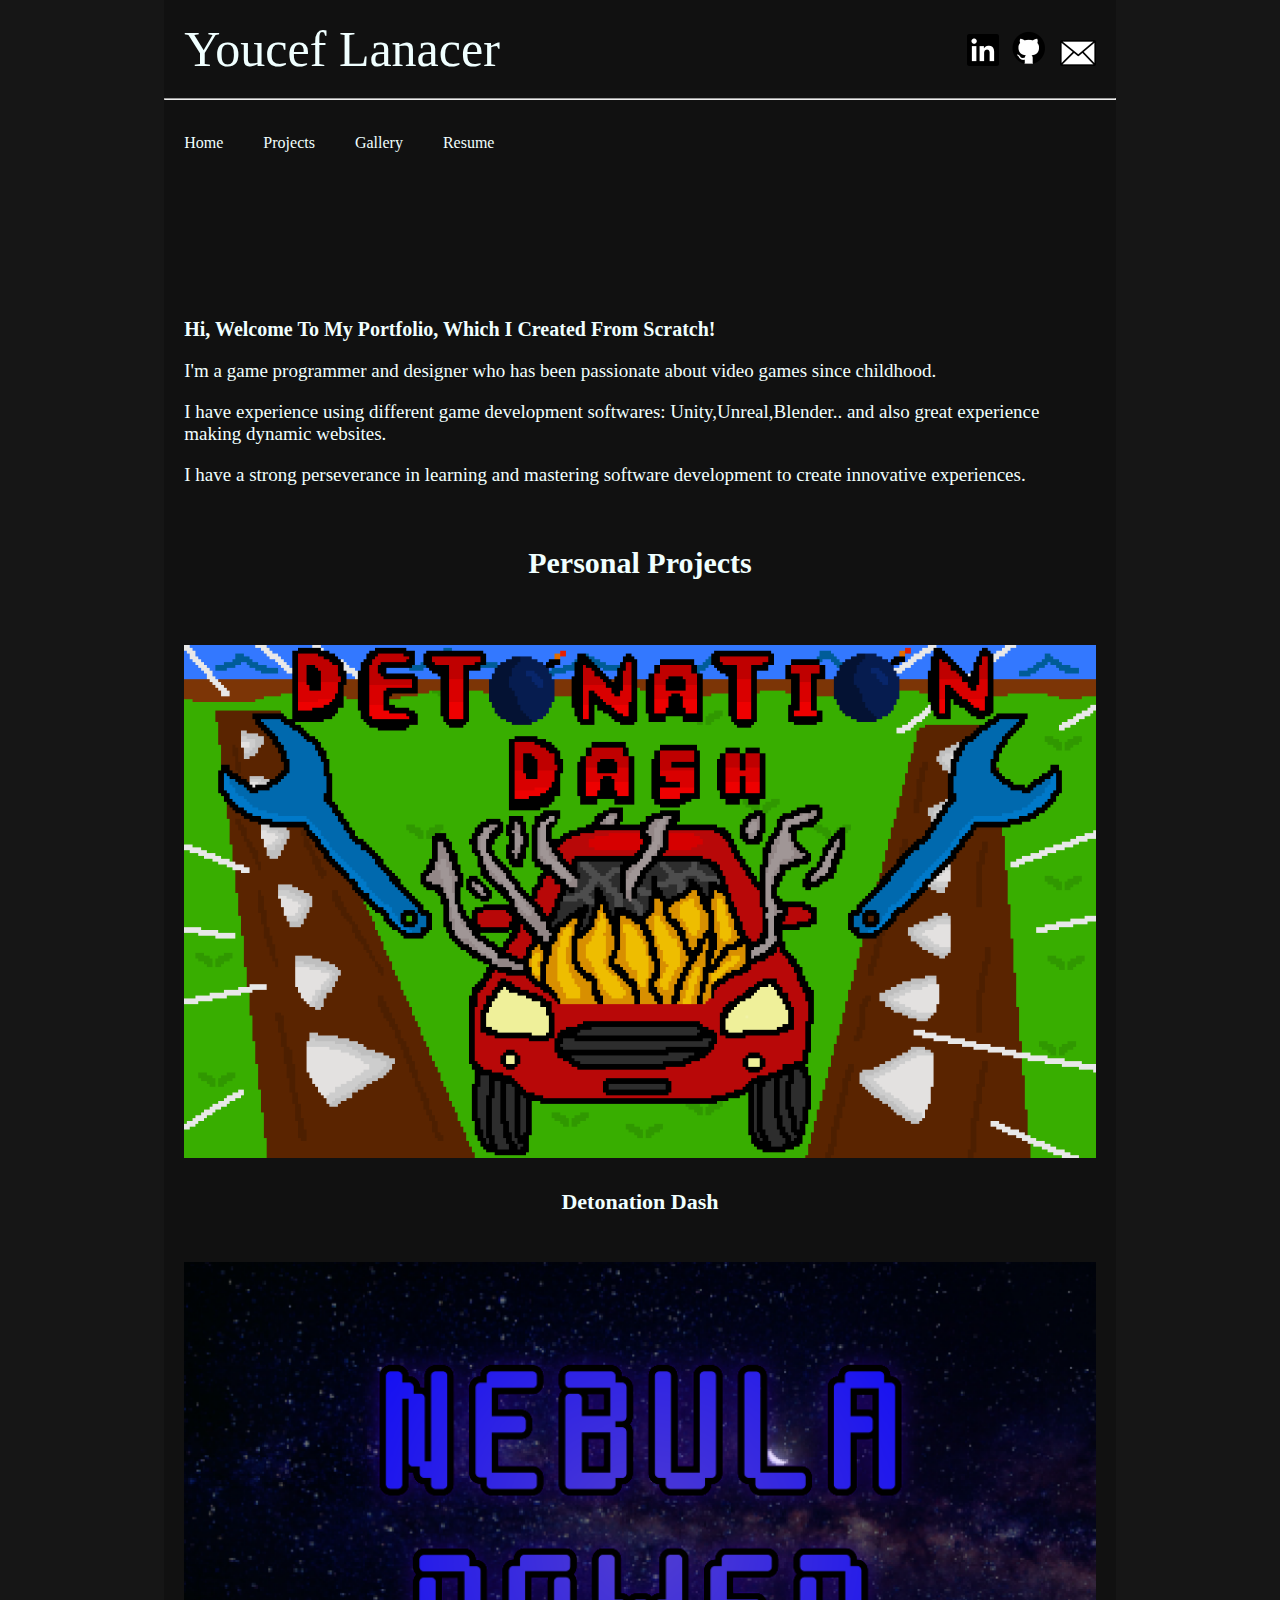
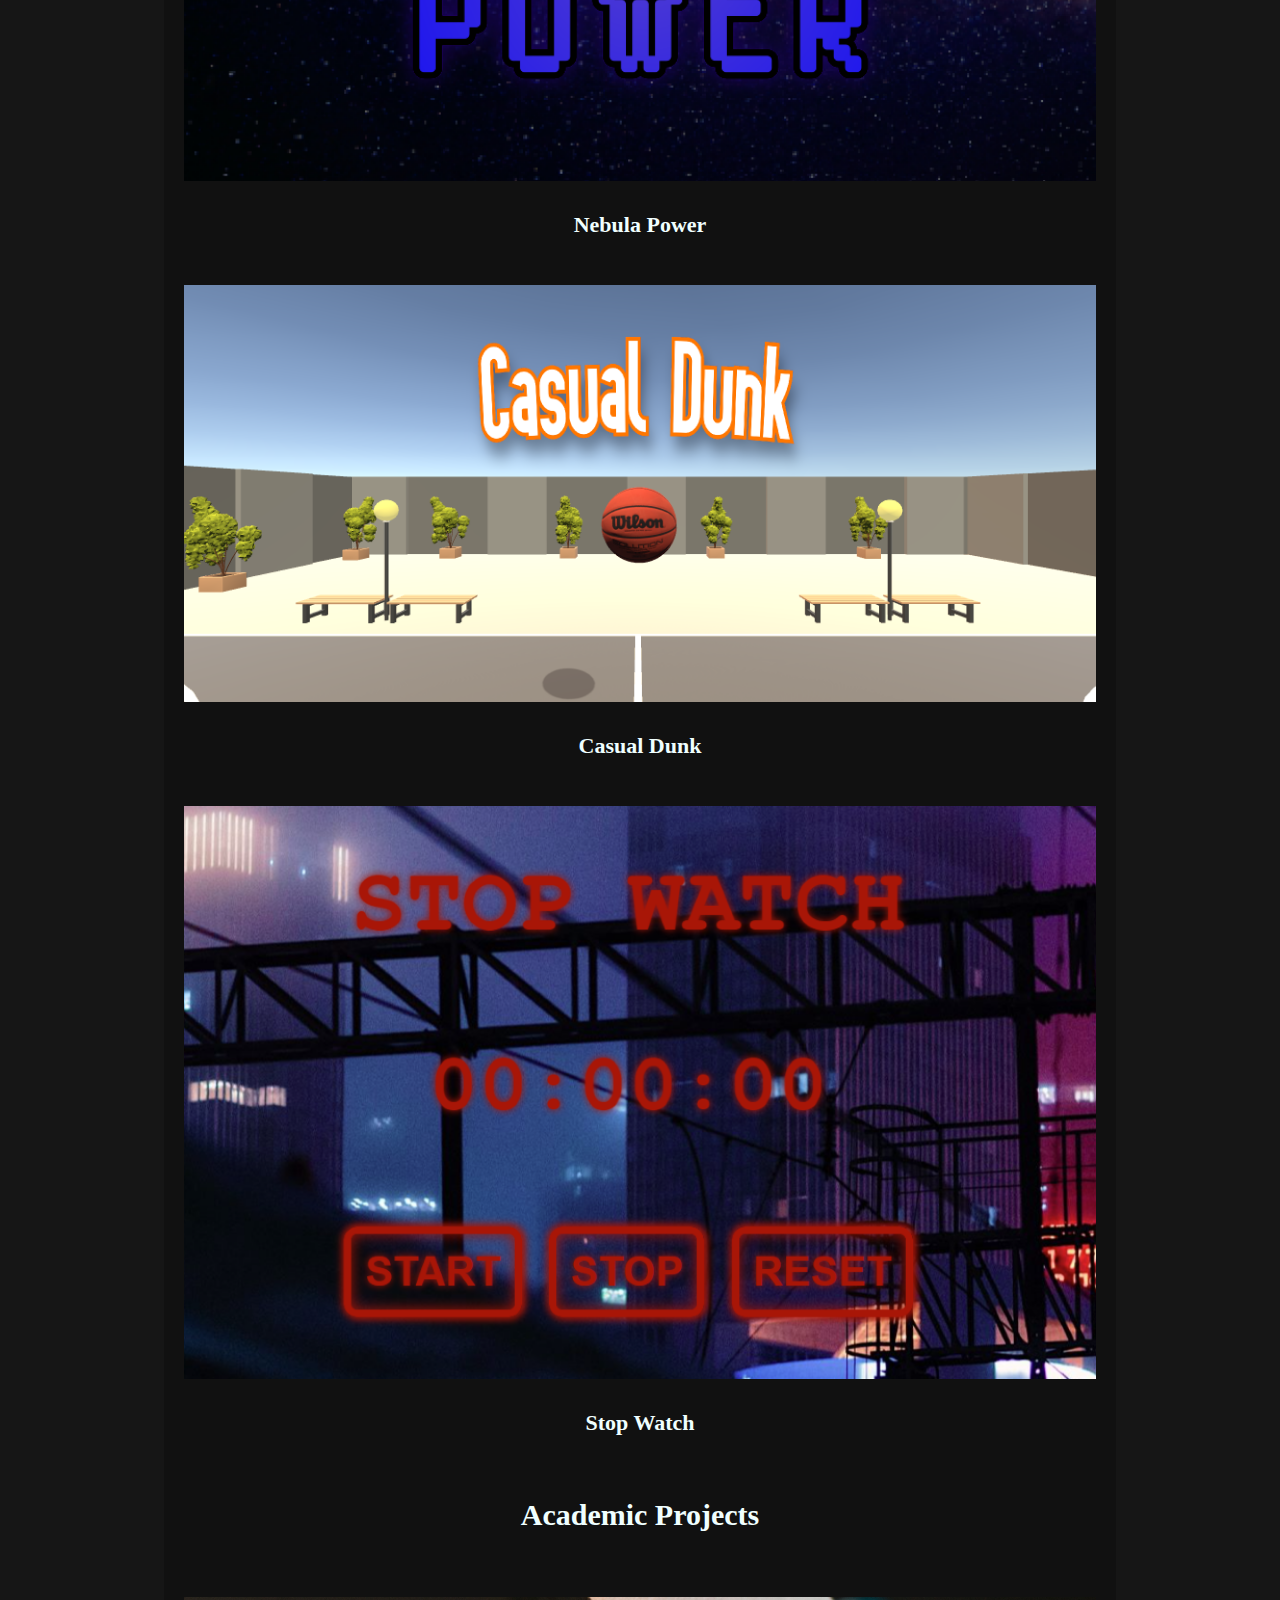
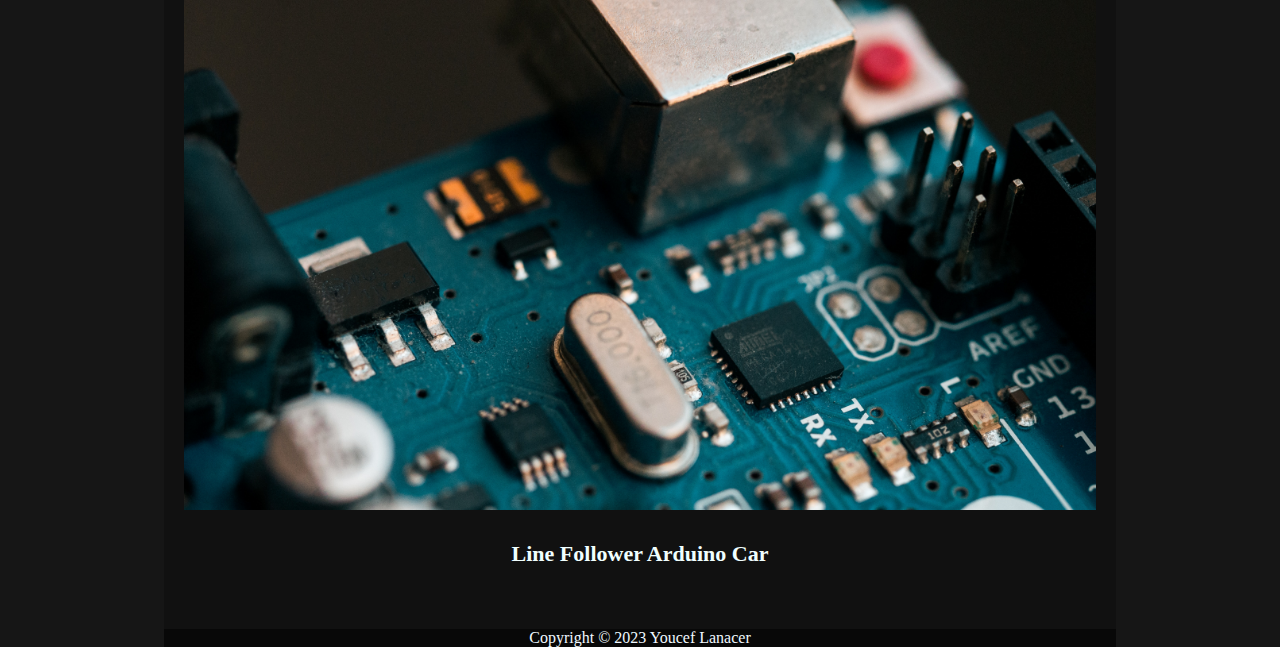
<file: index.html>
<!DOCTYPE html>
<head>
  <title>My Portfolio</title>
  <link rel="Stylesheet" href="main.css" />
  <meta name="viewport" content="width=device-width, initial-scale=1" />
  <!-- Google tag (gtag.js) -->
<script async src="https://www.googletagmanager.com/gtag/js?id=G-50ZE0404L8"></script>
<script>
  window.dataLayer = window.dataLayer || [];
  function gtag(){dataLayer.push(arguments);}
  gtag('js', new Date());

  gtag('config', 'G-50ZE0404L8');
</script>
</head>
<body>
  <div id="container">
    <div class="owner">
      <span>Youcef Lanacer</span>
      <div class="icons">
        <a href="https://www.linkedin.com/in/youcef-lanacer-a8682b280">
          <img src="img/linkedin-icon.png"
        /></a>
        <a href="https://github.com/Vrayzix">
          <img src="img/github-icon.png"
        /></a>
        <a href="mailto:lanacer.youcef.sds40@gmail.com">
          <img src="img/envelope-line-icon.png"
        /></a>
      </div>
    </div>
    <hr>
    <div class="navbar">
      <ul>
        <li><a href="index.html">Home</a></li>
        <li>
          <a href="#">Projects</a>
          <ul>
            <li><a href="DetonationDash.html">Detonation Dash</a></li>
            <li><a href="NebulaPower.html">Nebula Power</a></li>
            <li><a href="CasualDank.html">Casual Dunk</a></li>
            <li><a href="StopWatch.html">Stop Watch</a></li>
            <li><a href="FinalYearProject.pdf">Line Follower Arduino Car</a></li>
          </ul>
        </li>
        <li>
        </li>
        <li><a href="gallery.html">Gallery</a></li>
        <li><a href="MyResume.pdf">Resume</a></li>
      </ul>
    </div>
    <div class="entry">
      <div class="portfolio-introduction">
        <strong
          >Hi, Welcome To My Portfolio, Which I Created From Scratch!</strong
        >
        <p>
          I'm a game programmer and designer who has been passionate about video
          games since childhood.
        </p>
        <p>
          I have experience using different game development softwares: Unity,Unreal,Blender.. and also great experience making dynamic websites.
        </p>
        <p>
          I have a strong perseverance in learning and mastering software development to create innovative experiences.
        </p>
      </div>
      <div class="portfolio-projects">
        <strong class="projects-type">Personal Projects</strong>
        <div class="projects-section">
          <a href="DetonationDash.html">
            <img src="img/DetonationDash-KeyArt.png" alt="Image of DetonationDash project" />
          </a>
          <div class="project-name">
            <p>Detonation Dash</p>
          </div>
          <a href="NebulaPower.html">
            <img src="img/nebulaPowerCover.png" alt="Image of nebula power project"/>
          </a>
          <div class="project-name">
            <p>Nebula Power</p>
          </div>
          <a href="CasualDunk.html">
            <img src="img/casualdunkUI.png" alt="Image of CasualDunk project" />
          </a>
          <div class="project-name">
            <p>Casual Dunk</p>
          </div>
          <a href="StopWatch.html">
            <img src="img/StopWatchJS(1).png" alt="Image of stop watch project" />
          </a>
          <div class="project-name">
            <p>Stop Watch</p>
          </div>
        </div>
        <strong class="projects-type">Academic Projects</strong>
        <div class="projects-section">
          <a href="FinalYearProject.pdf" target="_blank">
            <img src="img/Arduino.jpg" alt="Image of Arduino project"/>
          </a>
          <div class="project-name">
            <p>Line Follower Arduino Car</p>
          </div>

        </div>
      </div>
    </div>
    <div class="Copyright">
      <span>Copyright © 2023 Youcef Lanacer</span>
    </div>
  </div>
</body>
</html>
</file>
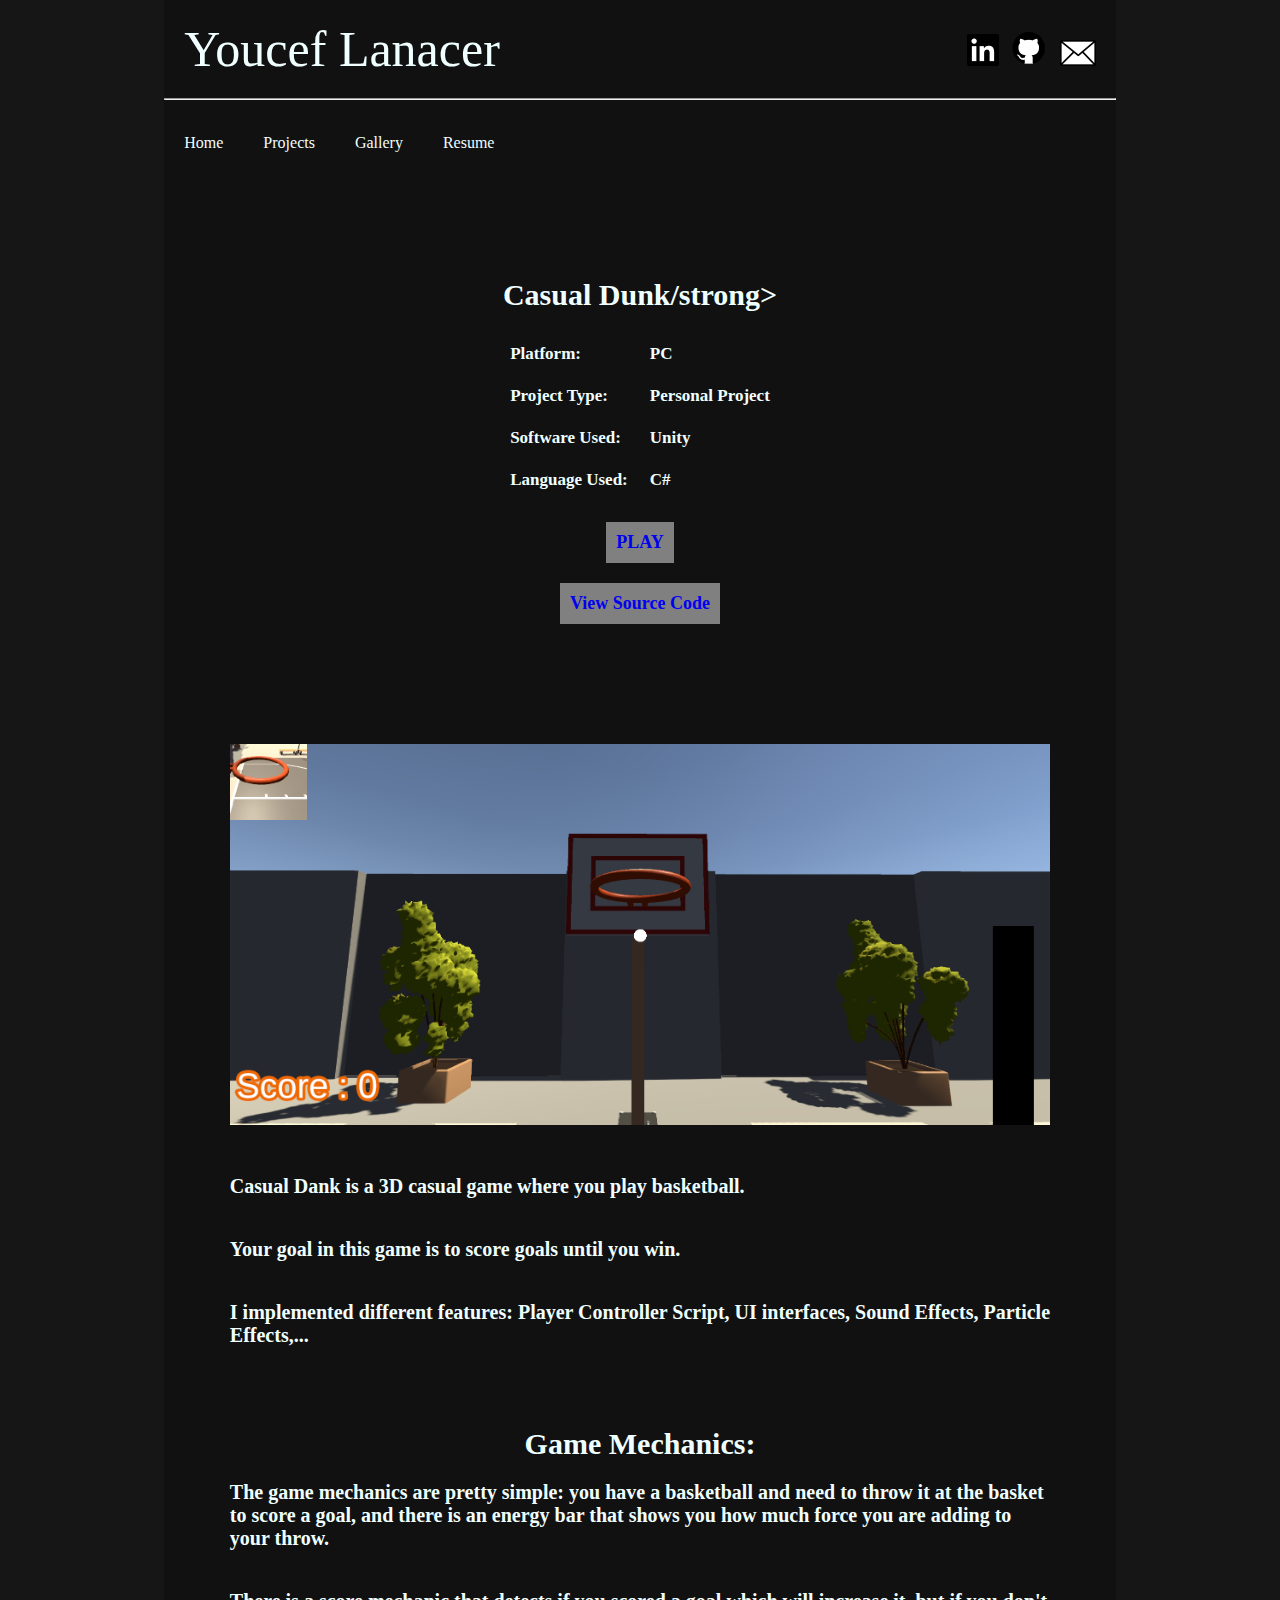
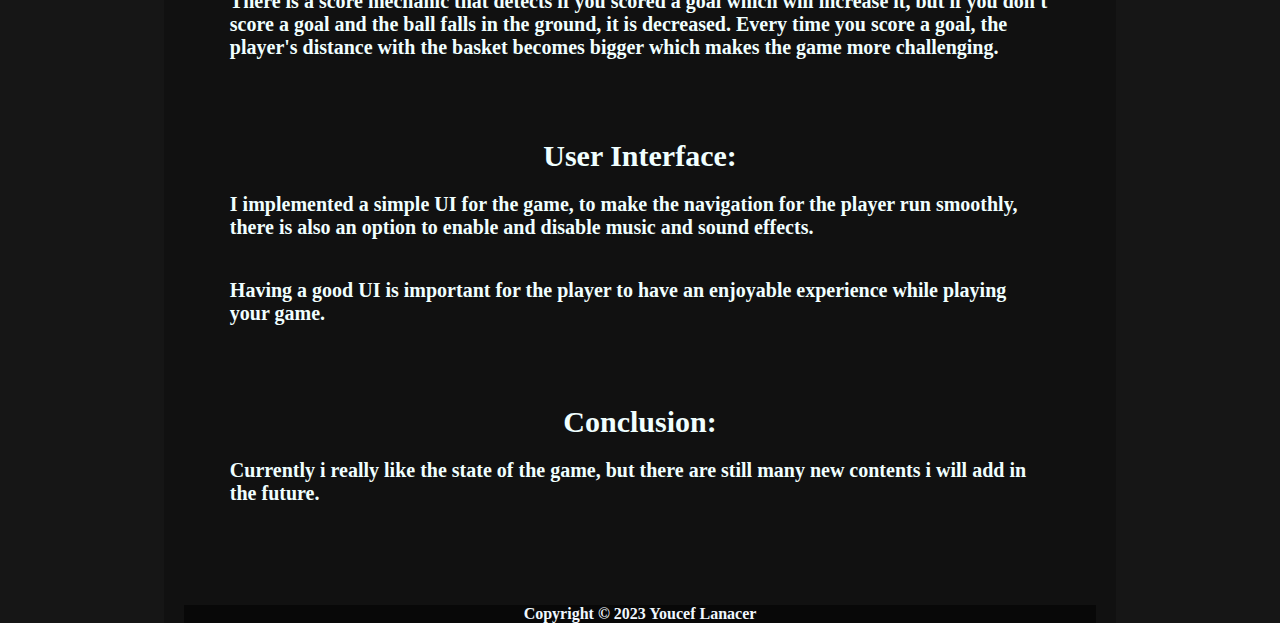
<file: CasualDunk.html>
<!DOCTYPE html>
<head>
  <title>Detonation Dash</title>
  <link rel="Stylesheet" href="main.css" />
  <meta name="viewport" content="width=device-width, initial-scale=1.0" />
  <!-- Google tag (gtag.js) -->
  <script
    async
    src="https://www.googletagmanager.com/gtag/js?id=G-50ZE0404L8"
  ></script>
  <script>
    window.dataLayer = window.dataLayer || [];
    function gtag() {
      dataLayer.push(arguments);
    }
    gtag("js", new Date());

    gtag("config", "G-50ZE0404L8");
  </script>
</head>
<body>
  <div id="container">
    <div class="owner">
      <span>Youcef Lanacer</span>
      <div class="icons">
        <a href="https://www.linkedin.com/in/youcef-lanacer-a8682b280">
          <img src="img/linkedin-icon.png"
        /></a>
        <a href="https://github.com/Vrayzix">
          <img src="img/github-icon.png"
        /></a>
        <a href="mailto:lanacer.youcef.sds40@gmail.com">
          <img src="img/envelope-line-icon.png"
        /></a>
      </div>
    </div>
    <hr />
    <div class="navbar">
      <ul>
        <li><a href="index.html">Home</a></li>
        <li>
          <a href="#">Projects</a>
          <ul>
            <li><a href="DetonationDash.html">Detonation Dash</a></li>
            <li><a href="NebulaPower.html">Nebula Power</a></li>
            <li><a href="CasualDunk.html">Casual Dunk</a></li>
            <li><a href="StopWatch.html">Stop Watch</a></li>
            <li><a href="FinalYearProject.pdf">Line Follower Arduino Car</a></li>
          </ul>
        </li>
        <li><a href="gallery.html">Gallery</a></li>
        <li><a href="MyResume.pdf">Resume</a></li>
      </ul>
    </div>
    <div class="entry">
      <div class="project-title">
        <strong>Casual Dunk/strong>
      </div>
      <div class="project-informations">
        <table>
          <tbody>
            <tr>
              <td class="row-data">Platform:</td>
              <td class="row-data">PC</td>
            </tr>
            <tr>
              <td class="row-data">Project Type:</td>
              <td class="row-data">Personal Project</td>
            </tr>
            <tr>
              <td class="row-data">Software Used:</td>
              <td class="row-data">Unity</td>
            </tr>
            <tr>
              <td class="row-data">Language Used:</td>
              <td class="row-data">C#</td>
            </tr>
          </tbody>
        </table>
        <a class="project-button" href="https://play.unity.com/mg/other/casual-dunk"
        target="_blank" >PLAY</a
        >
        <a
          class="project-button"
          href="https://github.com/Vrayzix/CasualDunk"
          target="_blank" >View Source Code</a
        >
      </div>
      <div class="desktop-project-content">
        <div class="desktop-project-introduction">
          <img src="img/casualdunk-gameplay.png" />
          <p>
            Casual Dank is a 3D casual game where you play basketball.
          </p>
          <p>
            Your goal in this game is to score goals until you win.
          </p>
          <p>
            I implemented different features: Player Controller Script, UI interfaces, Sound Effects, Particle Effects,...
          </p>
        </div>
        <div class="desktop-project-part1">
            <strong  style="font-size:30px;">Game Mechanics:</strong>
            <p>
                The game mechanics are pretty simple: you have a basketball and need to throw it at the basket to score a goal, and there is an energy bar that shows you how much force you are adding to your throw.
            </p>
            <p>There is a score mechanic that detects if you scored a goal which will increase it, but if you don't score a goal and the ball falls in the ground, it is decreased. Every time you score a goal, the player's distance with the basket becomes bigger which makes the game more challenging.</p>
      </div>
      <div class="desktop-project-part2">
          <strong  style="font-size:30px;">User Interface:</strong>
          <p>
            I implemented a simple UI for the game, to make the navigation for the player run smoothly, there is also an option to enable and disable music and sound effects.
          </p>
          <p>Having a good UI is important for the player to have an enjoyable experience while playing your game.</p>
    </div>
    <div class="desktop-project-conclusion">
        <strong  style="font-size:30px;">Conclusion:</strong>
        <p>
          Currently i really like the state of the game, but there are still many new contents i will add in the future.
        </p>
    </div>
  </div>
    <div class="Copyright">
      <span>Copyright © 2023 Youcef Lanacer</span>
    </div>
  </div>
</body>
</file>
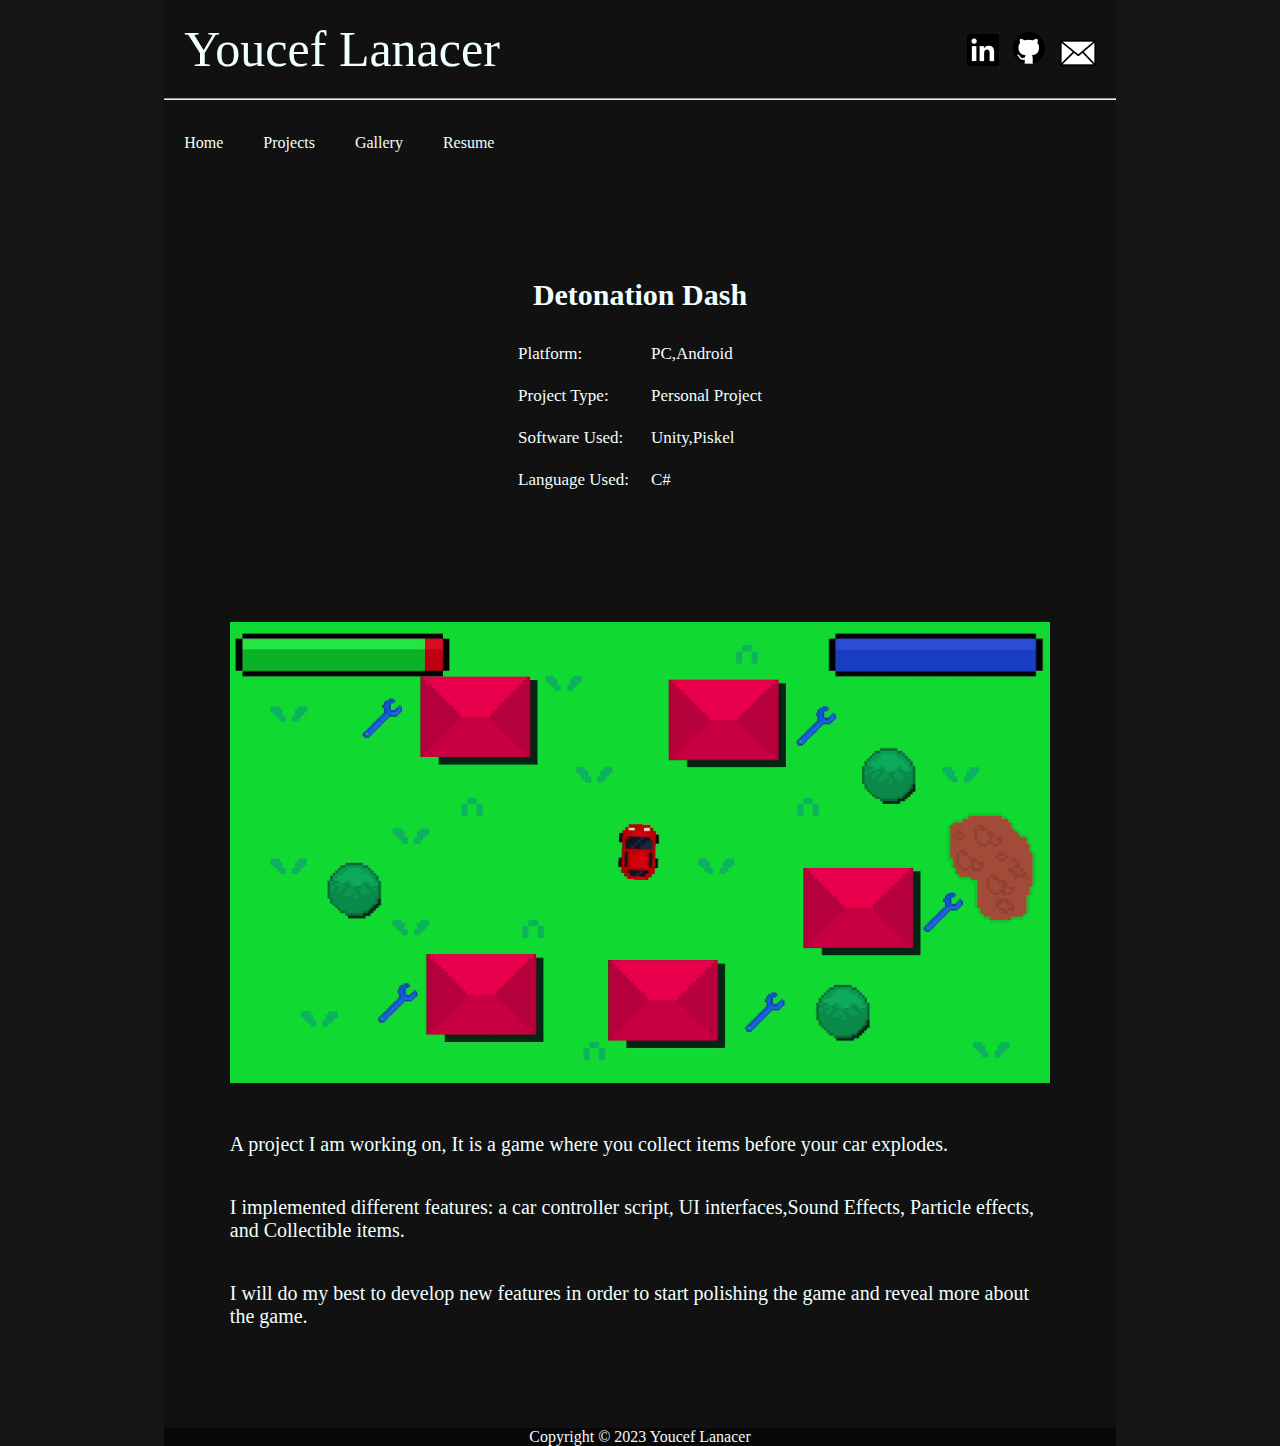
<file: DetonationDash.html>
<!DOCTYPE html>
<head>
  <title>Portfolio</title>
  <link rel="Stylesheet" href="main.css" />
  <meta name="viewport" content="width=device-width, initial-scale=1.0" />
</head>
<body>
  <div id="container">
    <div class="owner">
      <span>Youcef Lanacer</span>
      <div class="icons">
        <a href="https://www.linkedin.com/in/youcef-lanacer-a8682b280">
          <img src="img/linkedin-icon.png"
        /></a>
        <a href="https://github.com/Vrayzix">
          <img src="img/github-icon.png"
        /></a>
        <a href="mailto:lanacer.youcef.sds40@gmail.com">
          <img src="img/envelope-line-icon.png"
        /></a>
      </div>
    </div>
    <hr />
    <div class="navbar">
      <ul>
        <li><a href="index.html">Home</a></li>
        <li>
          <a href="#">Projects</a>
          <ul>
            <li><a href="NebulaPower.html">Nebula Power</a></li>
            <li><a href="DetonationDash.html">Detonation Dash</a></li>
            <li><a href="StopWatch.html">Stop Watch</a></li>
            <li>
              <a href="FinalYearProject.pdf">Line Follower Arduino Car</a>
            </li>
          </ul>
        </li>
        <li><a href="gallery.html">Gallery</a></li>
        <li><a href="MyResume.pdf">Resume</a></li>
      </ul>
    </div>
    <div class="entry">
      <div class="project-title">
        <strong>Detonation Dash</strong>
      </div>
      <div class="project-informations">
        <table>
          <tbody>
            <tr>
              <td class="row-data">Platform:</td>
              <td class="row-data">PC,Android</td>
            </tr>
            <tr>
              <td class="row-data">Project Type:</td>
              <td class="row-data">Personal Project</td>
            </tr>
            <tr>
              <td class="row-data">Software Used:</td>
              <td class="row-data">Unity,Piskel</td>
            </tr>
            <tr>
              <td class="row-data">Language Used:</td>
              <td class="row-data">C#</td>
            </tr>
          </tbody>
        </table>
      </div>
      <div class="desktop-project-content">
        <div class="desktop-project-introduction">
          <img src="img/detonation-dash.png" />
          <p>
            A project I am working on, It is a game where you collect items
            before your car explodes.
          </p>

          <p>
            I implemented different features: a car controller script, UI
            interfaces,Sound Effects, Particle effects, and Collectible items.
          </p>
          <p>
            I will do my best to develop new features in order to start
            polishing the game and reveal more about the game.
          </p>
        </div>
      </div>
    </div>
    <div class="Copyright">
      <span>Copyright © 2023 Youcef Lanacer</span>
    </div>
  </div>
</body>
</file>
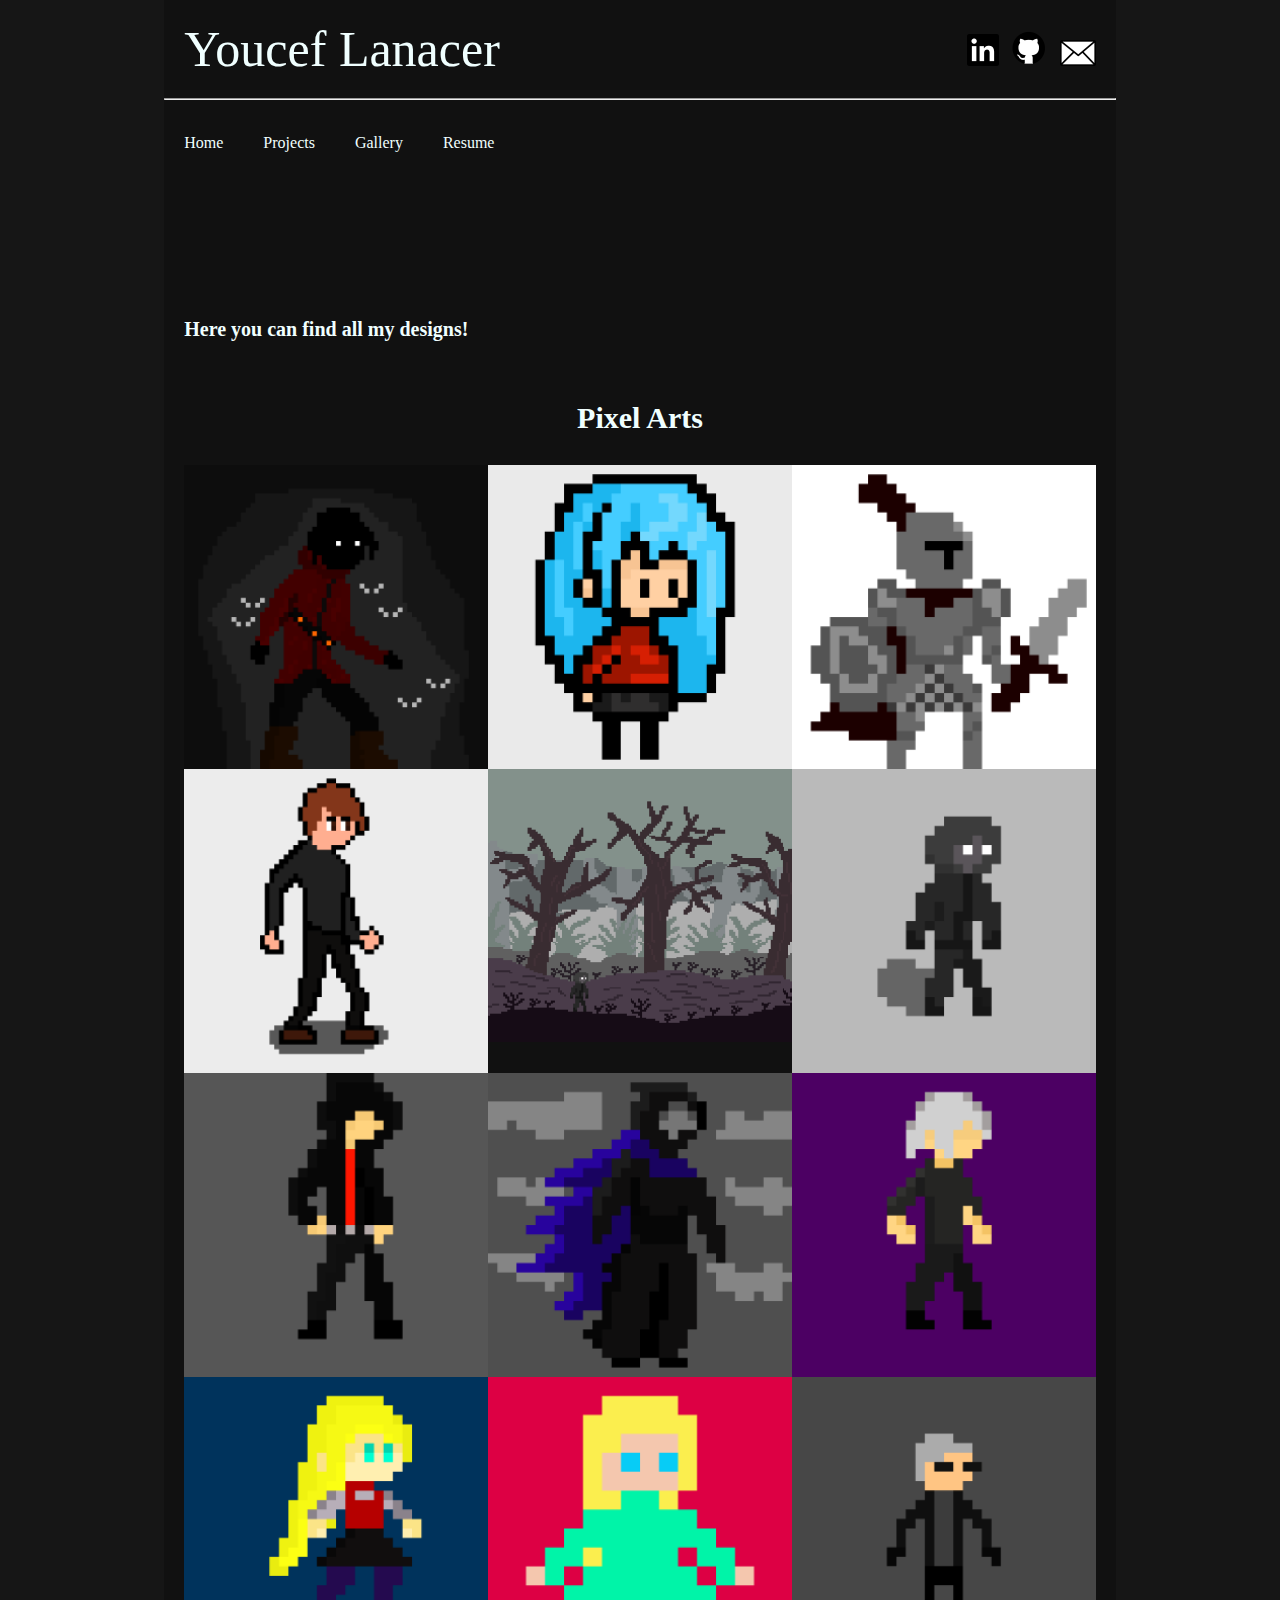
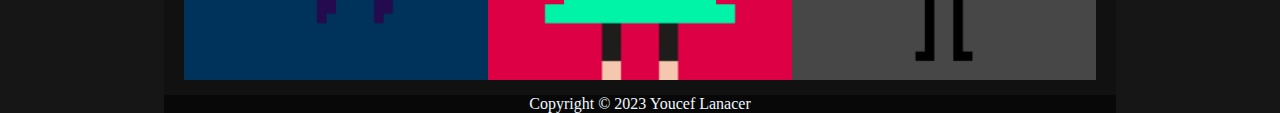
<file: gallery.html>
<!DOCTYPE html>
<head>
  <title>Portfolio</title>
  <link rel="Stylesheet" href="main.css" />
  <meta name="viewport" content="width=device-width, initial-scale=1.0" />
  <body>
    <div id="container">
      <div class="owner">
        <span>Youcef Lanacer</span>
        <div class="icons">
          <a href="https://www.linkedin.com/in/youcef-lanacer-a8682b280">
            <img src="img/linkedin-icon.png"
          /></a>
          <a href="https://github.com/Vrayzix">
            <img src="img/github-icon.png"
          /></a>
          <a href="mailto:lanacer.youcef.sds40@gmail.com">
            <img src="img/envelope-line-icon.png"
          /></a>
        </div>
      </div>
      <hr />
      <div class="navbar">
        <ul>
          <li><a href="index.html">Home</a></li>
          <li>
            <a href="#">Projects</a>
            <ul>
              <li><a href="NebulaPower.html">Nebula Power</a></li>
              <li><a href="DetonationDash.html">Detonation Dash</a></li>
              <li><a href="StopWatch.html">Stop Watch</a></li>
              <li>
                <a href="FinalYearProject.pdf">Line Follower Arduino Car</a>
              </li>
            </ul>
          </li>
          <li><a href="gallery.html">Gallery</a></li>
          <li><a href="MyResume.pdf">Resume</a></li>
        </ul>
      </div>
      <div class="entry">
        <div class="designs-introduction">
          <strong>Here you can find all my designs!</strong>
        </div>
        <div class="design-projects">
          <strong>Pixel Arts</strong>
          <div class="gallery">
            <img src="img/mysterious-explorer.png" />
            <img src="img/blue-hair-32bit-girl.png" />
            <img src="img/knight.png" />
            <img src="img/Man-Character.png" />
            <img src="img/scary-forest.png" />
            <img src="img/forest-character.png" />
            <img src="img/man-with-black-hoodie-with-background.png" />
            <img src="img/Mysterious-dark-character.png" />
            <img src="img/man-with-white-hair.png" />
            <img src="img/16bit-blonde-hair-girl-background.png" />
            <img src="img/8 BIT-yellow-long hair-girl.png" />
            <img src="img/8BIT-secret-old-agent.png" />
          </div>
        </div>
      </div>
      <div class="Copyright">
        <span>Copyright © 2023 Youcef Lanacer</span>
      </div>
    </div>
  </body>
</head>
</file>
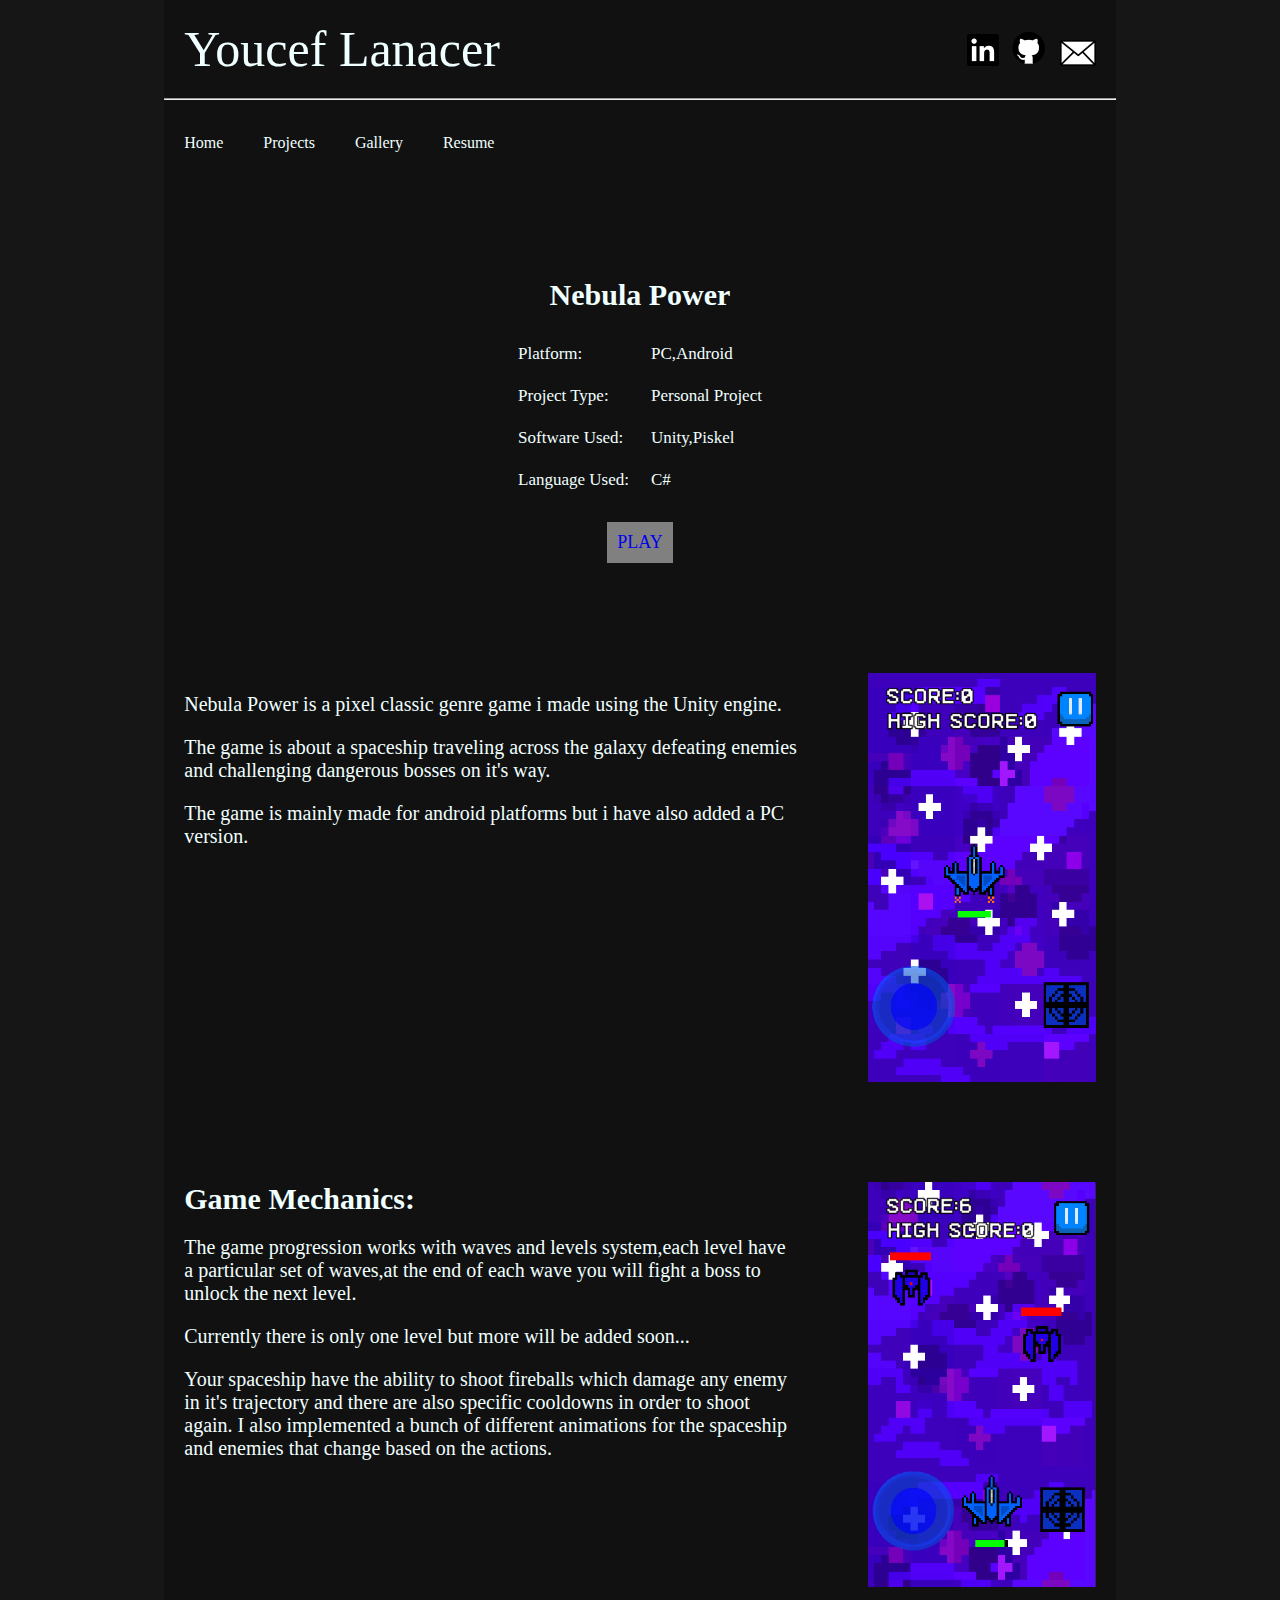
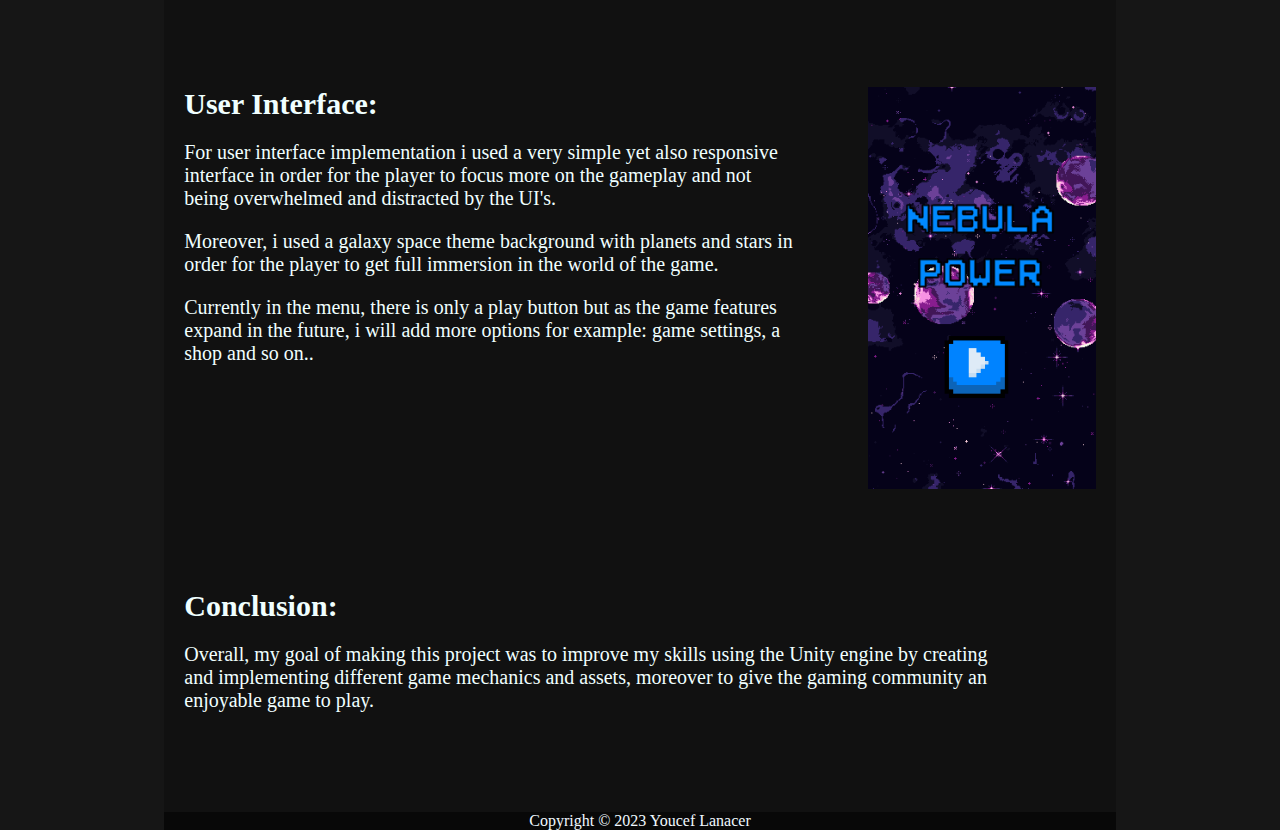
<file: NebulaPower.html>
<!DOCTYPE html>
<head>
  <title>Nebula Power</title>
  <link rel="Stylesheet" href="main.css" />
  <meta name="viewport" content="width=device-width, initial-scale=1.0" />
  <!-- Google tag (gtag.js) -->
<script async src="https://www.googletagmanager.com/gtag/js?id=G-50ZE0404L8"></script>
<script>
  window.dataLayer = window.dataLayer || [];
  function gtag(){dataLayer.push(arguments);}
  gtag('js', new Date());

  gtag('config', 'G-50ZE0404L8');
</script>
</head>
<body>
  <div id="container">
    <div class="owner">
      <span>Youcef Lanacer</span>
      <div class="icons">
        <a href="https://www.linkedin.com/in/youcef-lanacer-a8682b280">
          <img src="img/linkedin-icon.png"
        /></a>
        <a href="https://github.com/Vrayzix">
          <img src="img/github-icon.png"
        /></a>
        <a href="mailto:lanacer.youcef.sds40@gmail.com">
          <img src="img/envelope-line-icon.png"
        /></a>
      </div>
    </div>
    <hr />
    <div class="navbar">
      <ul>
        <li><a href="index.html">Home</a></li>
        <li>
          <a href="#">Projects</a>
          <ul>
            <li><a href="DetonationDash.html">Detonation Dash</a></li>
            <li><a href="NebulaPower.html">Nebula Power</a></li>
            <li><a href="CasualDank.html">Casual Dunk</a></li>
            <li><a href="StopWatch.html">Stop Watch</a></li>
            <li><a href="FinalYearProject.pdf">Line Follower Arduino Car</a></li>
          </ul>
        </li>
        <li><a href="gallery.html">Gallery</a></li>
        <li><a href="MyResume.pdf">Resume</a></li>
      </ul>
    </div>
    <div class="entry">
      <div class="project-title">
        <strong>Nebula Power</strong>
      </div>
      <div class="project-informations">
        <table>
          <tbody>
            <tr>
              <td class="row-data">Platform:</td>
              <td class="row-data">PC,Android</td>
            </tr>
            <tr>
              <td class="row-data">Project Type:</td>
              <td class="row-data">Personal Project</td>
            </tr>
            <tr>
              <td class="row-data">Software Used:</td>
              <td class="row-data">Unity,Piskel</td>
            </tr>
            <tr>
              <td class="row-data">Language Used:</td>
              <td class="row-data">C#</td>
            </tr>
          </tbody>
        </table>
        <a class="project-button" href="https://vrayzix.itch.io/nebula-power"
        target="_blank" >PLAY</a
        >
      </div>
      <div class="mobile-project-content">
        <div class="mobile-project-introduction">
          <div class="text-block">
            <p>
              Nebula Power is a pixel classic genre game i made using the Unity
              engine.
            </p>
            <p>
              The game is about a spaceship traveling across the galaxy
              defeating enemies and challenging dangerous bosses on it's way.
            </p>
            <p>
              The game is mainly made for android platforms but i have also
              added a PC version.
            </p>
          </div>
          <img src="img/spaceship-ingame.png" />
        </div>
        <div class="mobile-project-part1">
          <div class="text-block">
            <strong>Game Mechanics:</strong>
            <p>
              The game progression works with waves and levels system,each level
              have a particular set of waves,at the end of each wave you will
              fight a boss to unlock the next level.
            </p>
            <p>
              Currently there is only one level but more will be added soon...
            </p>
            <p>
              Your spaceship have the ability to shoot fireballs which damage
              any enemy in it's trajectory and there are also specific cooldowns
              in order to shoot again. I also implemented a bunch of different
              animations for the spaceship and enemies that change based on the
              actions.
            </p>
          </div>
          <img src="img/spaceshipWithEnemies-ingame.png" />
        </div>
        <div class="mobile-project-part2">
          <div class="text-block">
            <strong>User Interface:</strong>
            <p>
              For user interface implementation i used a very simple yet also
              responsive interface in order for the player to focus more on the
              gameplay and not being overwhelmed and distracted by the UI's.
            </p>
            <p>
              Moreover, i used a galaxy space theme background with planets and
              stars in order for the player to get full immersion in the world
              of the game.
            </p>
            <p>
              Currently in the menu, there is only a play button but as the game
              features expand in the future, i will add more options for
              example: game settings, a shop and so on..
            </p>
          </div>
          <img src="img/nebulaPowerMenu-UI.png" />
        </div>
        <div class="mobile-project-conclusion">
          <div class="text-block">
            <strong>Conclusion:</strong>
            <p>
              Overall, my goal of making this project was to improve my skills
              using the Unity engine by creating and implementing different game
              mechanics and assets, moreover to give the gaming community an
              enjoyable game to play.
            </p>
          </div>
        </div>
      </div>
    </div>
    <div class="Copyright">
      <span>Copyright © 2023 Youcef Lanacer</span>
    </div>
  </div>
</body>
</file>
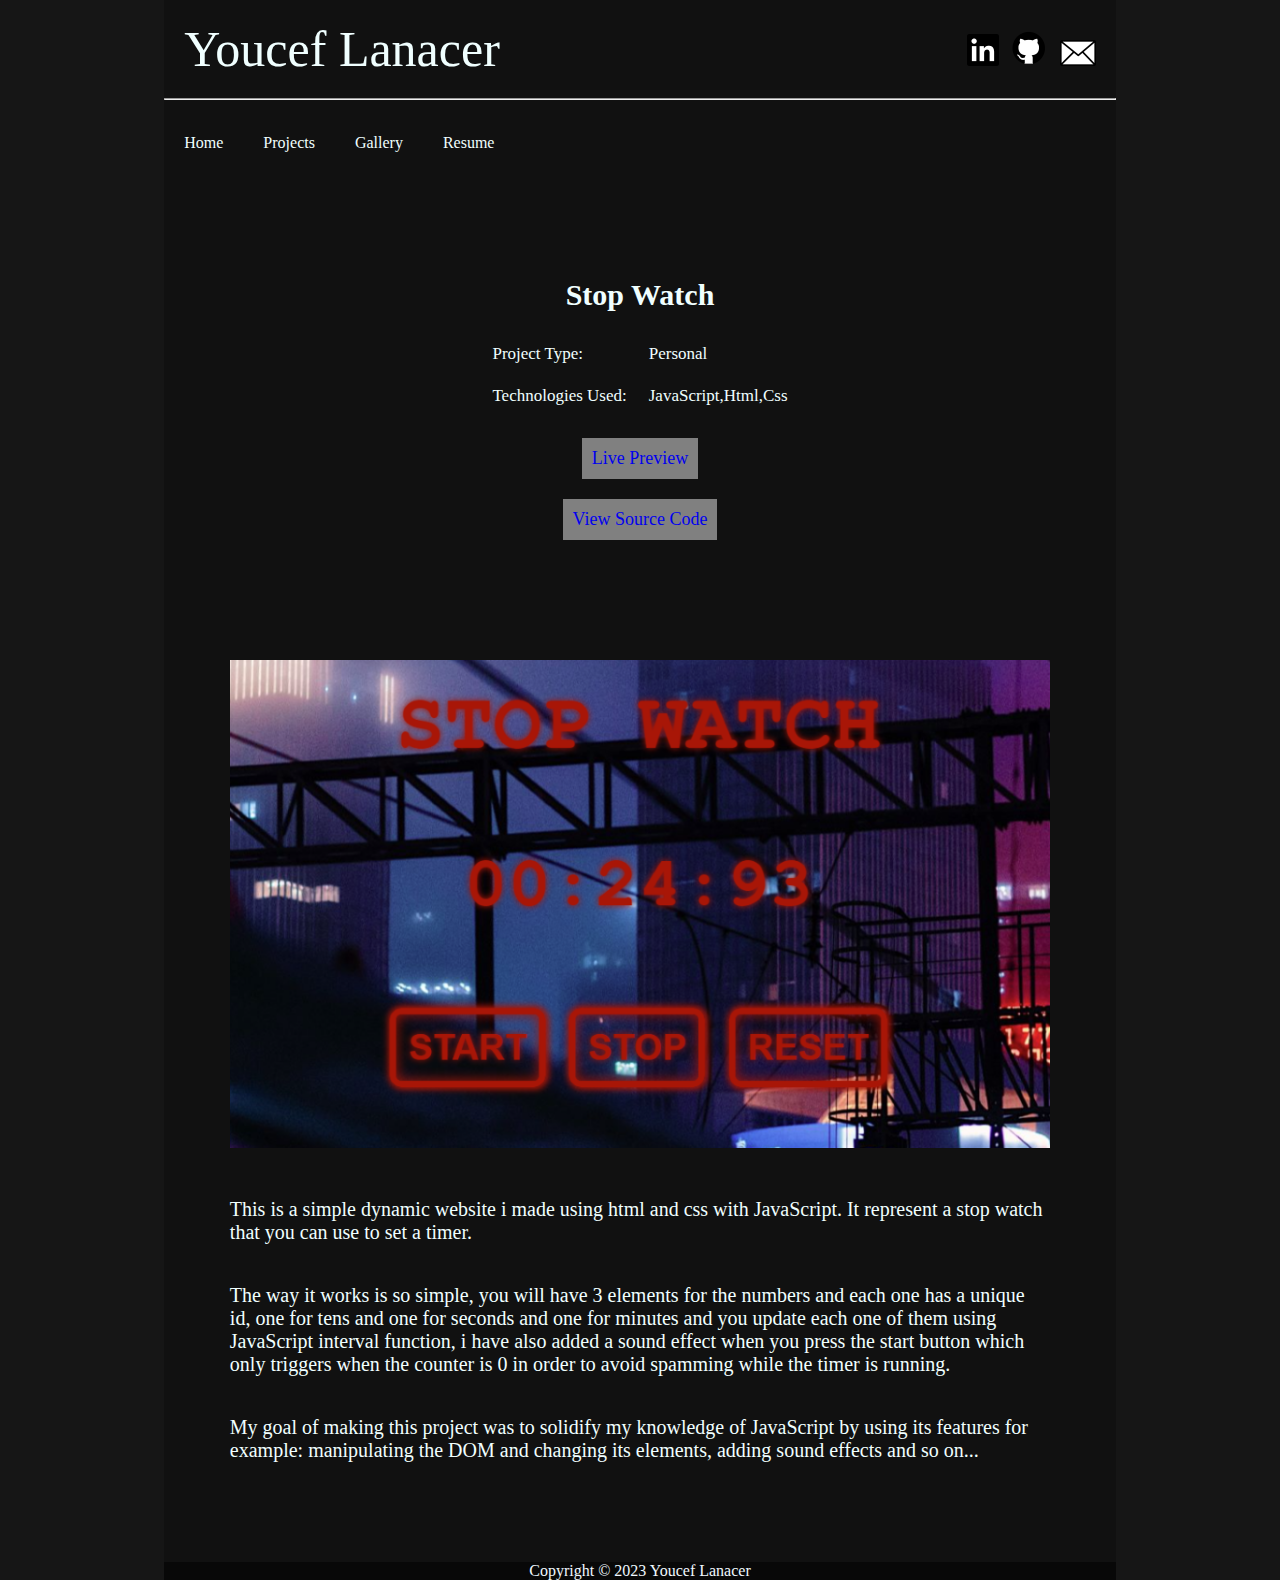
<file: StopWatch.html>
<!DOCTYPE html>
<head>
  <title>Stop Watch</title>
  <link rel="Stylesheet" href="main.css" />
  <meta name="viewport" content="width=device-width, initial-scale=1.0" />
  <!-- Google tag (gtag.js) -->
<script async src="https://www.googletagmanager.com/gtag/js?id=G-50ZE0404L8"></script>
<script>
  window.dataLayer = window.dataLayer || [];
  function gtag(){dataLayer.push(arguments);}
  gtag('js', new Date());

  gtag('config', 'G-50ZE0404L8');
</script>
</head>
<body>
  <div id="container">
    <div class="owner">
      <span>Youcef Lanacer</span>
      <div class="icons">
        <a href="https://www.linkedin.com/in/youcef-lanacer-a8682b280">
          <img src="img/linkedin-icon.png"
        /></a>
        <a href="https://github.com/Vrayzix">
          <img src="img/github-icon.png"
        /></a>
        <a href="mailto:lanacer.youcef.sds40@gmail.com">
          <img src="img/envelope-line-icon.png"
        /></a>
      </div>
    </div>
    <hr />
    <div class="navbar">
      <ul>
        <li><a href="index.html">Home</a></li>
        <li>
          <a href="#">Projects</a>
          <ul>
            <li><a href="DetonationDash.html">Detonation Dash</a></li>
            <li><a href="NebulaPower.html">Nebula Power</a></li>
            <li><a href="CasualDunk.html">Casual Dunk</a></li>
            <li><a href="StopWatch.html">Stop Watch</a></li>
            <li><a href="FinalYearProject.pdf">Line Follower Arduino Car</a></li>
          </ul>
        </li>
        <li><a href="gallery.html">Gallery</a></li>
        <li><a href="MyResume.pdf">Resume</a></li>
      </ul>
    </div>
    <div class="entry">
      <div class="project-title">
        <strong>Stop Watch</strong>
      </div>
      <div class="project-informations">
        <table>
          <tbody>
            <tr>
              <td class="row-data">Project Type:</td>
              <td class="row-data">Personal</td>
            </tr>
            <tr>
              <td class="row-data">Technologies Used:</td>
              <td class="row-data">JavaScript,Html,Css</td>
            </tr>
          </tbody>
        </table>
        <a
          class="project-button"
          href="https://vrayzix.github.io/StopWatch-JS.github.io"
          target="_blank">Live Preview</a
        >
        <a
          class="project-button"
          href="https://github.com/Vrayzix/StopWatch-JS.github.io"
          target="_blank">View Source Code</a
        >
      </div>
      <div class="desktop-project-content">
        <div class="desktop-project-introduction">
          <img src="img/StopWatchJS(2).png" />
          <p>
            This is a simple dynamic website i made using html and css with
            JavaScript. It represent a stop watch that you can use to set a
            timer.
          </p>
          <p>
            The way it works is so simple, you will have 3 elements for the
            numbers and each one has a unique id, one for tens and one for
            seconds and one for minutes and you update each one of them using
            JavaScript interval function, i have also added a sound effect when
            you press the start button which only triggers when the counter is 0
            in order to avoid spamming while the timer is running.
          </p>
          <p>
            My goal of making this project was to solidify my knowledge of
            JavaScript by using its features for example: manipulating the DOM
            and changing its elements, adding sound effects and so on...
          </p>
        </div>
      </div>
    </div>
    <div class="Copyright">
      <span>Copyright © 2023 Youcef Lanacer</span>
    </div>
  </div>
</body>
</file>
<file: main.css>
* {
  box-sizing: border-box;
}
body {
  background-color: rgb(22, 22, 22);
  margin: 0px;
}

#container {
  background-color: rgb(17, 17, 17);
  width: 951.5px;
  margin-top: 0;
  margin-right: auto;
  margin-bottom: 0;
  margin-left: auto;
}
/*<----HEADER---->*/
.owner {
  display: flex;
  justify-content: space-between;
  font-family: "Calibri";
  color: azure;
  font-size: 50px;
  height: 60px;
  padding: 20px 20px 70px;
}
/*<----NAVIGATION SECTION---->*/
#container .navbar{
  display: flex;
  justify-content: space-between;
  align-items: center;
}

.navbar .availability .dot{
  display: inline-block;
  background-color: azure;
  height: 12px;
  width: 12px;
  border-radius: 50px;
  animation: 2s animationToggle infinite;
}
@keyframes animationToggle{
  0%, 100%{
    opacity: 0;
  }
  50%{
    opacity: 1;
  }
}

.navbar strong{
  margin: 10px;
}
.navbar a {
  font-size: 16px;
  padding: 10px 20px;
  font-family: "Calibri";
  color: azure;
  text-decoration: none;
}
.navbar ul li ul a {
  background-color: rgb(63, 63, 63);
}
.navbar a:hover {
  background-color: gray;
}
.navbar ul {
  float: left;
  padding: 0px;
}
.navbar ul li {
  float: left;
  list-style: none;
  position: relative;
}
.navbar ul li a {
  display: block;
}
.navbar ul li ul {
  display: none;
  position: absolute;
  z-index: 999;
}
.navbar ul li:hover ul {
  display: block;
}
/*<----ARTICLE---->*/
.entry {
  padding: 40px 20px 0px 20px;
  color: azure;
}

.portfolio-introduction {
  margin: 100px 0px 60px;
}
.portfolio-introduction strong{
  font-size: 20px;
}

#container .entry .projects-type {
  display: flex;
  justify-content: center;
  font-family: "Calibri";
  color: azure;
  font-size: 30px;
  margin-top: 15px;
  margin-bottom: 15px;
}
.portfolio-projects{
  margin-top: 25px;
}
.portfolio-projects .projects-section{
  margin: 40px 0px;
}
.portfolio-projects img {
  width: 100%;
  margin: 25px 0px 5px;
  overflow: hidden;
}
.portfolio-projects .project-name {
  display: flex;
  justify-content: center;
  font-weight: bold;
  margin: 0px;
}
.portfolio-projects .project-name p{
  font-size: 22px;
}
/*PROJECT PAGE*/
#container .entry .project-title {
  display: flex;
  justify-content: center;
  margin: 60px 0px 10px 0px;
  font-size: 30px;
  width: 100%;
}

#container .entry .project-informations {
  display: flex;
  justify-content: center;
  align-items: center;
  flex-direction: column;
  font-family: "Calibri";
}
.entry .project-informations table {
  margin: 10px;
}
.entry .project-informations .row-data {
  font-size: 17px;
  padding: 10px;
}
#container .entry .project-button {
  font-size: 18px;
  margin: 10px;
  padding: 10px;
  text-decoration: none;
  background-color: grey;
  font-family: "Calibri";
}
#container .entry .project-button:visited {
  color: aliceblue;
}
.text-block strong{
  font-size: 30px;
}

.entry .mobile-project-content{
  margin: 80px 0px;
}
.entry .mobile-project-content p {
  margin-right: 0px;
  font-size: 20px;
  width: 90%;
}
.entry .mobile-project-content img {
  height: 25%;
  width: 25%;
}

.mobile-project-introduction {
  display: flex;
  margin-top: 100px;
}
.mobile-project-part1 {
  display: flex;
  margin-top: 100px;
}
.mobile-project-part2 {
  display: flex;
  margin-top: 100px;
}
.mobile-project-conclusion {
  display: flex;
  margin-top: 100px;
}

.entry .desktop-project-content{
  margin: 80px 0px;
}
.entry .desktop-project-content p {
  margin-right: 0px;
  font-size: 20px;
  width: 90%;
}
.entry .desktop-project-content img {
  height: 90%;
  width: 90%;
  margin: 30px 0px;
}

.desktop-project-introduction {
  display: flex;
  flex-direction: column;
  align-items: center;
  margin-top: 60px;
}
.desktop-project-part1 {
  display: flex;
  flex-direction: column;
  align-items: center;
  margin-top: 60px;
}
.desktop-project-part2 {
  display: flex;
  flex-direction: column;
  align-items: center;
  margin-top: 60px;
}
.desktop-project-conclusion {
  display: flex;
  flex-direction: column;
  align-items: center;
  margin-top: 60px;
}

.designs-introduction{
  margin: 100px 0px 60px;
}
.designs-introduction strong{
  font-size: 20px;
}
.design-projects strong{
  display: flex;
  justify-content: center;
  margin: 30px 0px;
  font-size: 30px;
}
.gallery {
  display: grid;
  grid-template-columns: auto auto auto;
  justify-items: center;
}
.gallery img {
  width: 100%;
}
/*<----FOOTER---->*/
.Copyright {
  color: aliceblue;
  display: flex;
  justify-content: center;
  background-color: rgb(8, 8, 8);
  font-family: "Calibri";
  margin-top: 15px;
}
/*<-------->*/
p {
  font-size: 19px;
  font-family: "Calibri";
  color: azure;
}
strong {
  font-family: "Calibri";
  color: azure;
}
/*<----CROSS PLATFORMS--->*/
 @media screen and (max-width: 951.5px) {
  #container {
    max-width: 100%;
    background-color: rgb(17, 17, 17);
  }

  .owner {
    text-align: center;
    font-size: 35px;
    padding-bottom: 40px;
  }

  .mobile-project-introduction {
    flex-direction: column-reverse;
    align-items: center;
  }
  .mobile-project-part1{
    flex-direction: column-reverse;
    align-items: center;
  }
  .mobile-project-part2{
    flex-direction: column-reverse;
    align-items: center;
  }
  .entry .mobile-project-content p {
    width: 100%;
    margin-right: 0px;
    font-size: 19px;
    text-align: center;
  }
  .entry .mobile-project-content strong {
    display: flex;
    justify-content: center;
    margin: 15px 0px;
  }
  .entry .mobile-project-content img {
    height: 60%;
    width: 60%;
  }
  .entry .desktop-project-content P{
    width: 100%;
    margin-right: 0px;
    font-size: 19px;
    text-align: center;
  }
  .entry .desktop-project-content img {
    height: 100%;
    width: 100%;
  }
}
</file>
